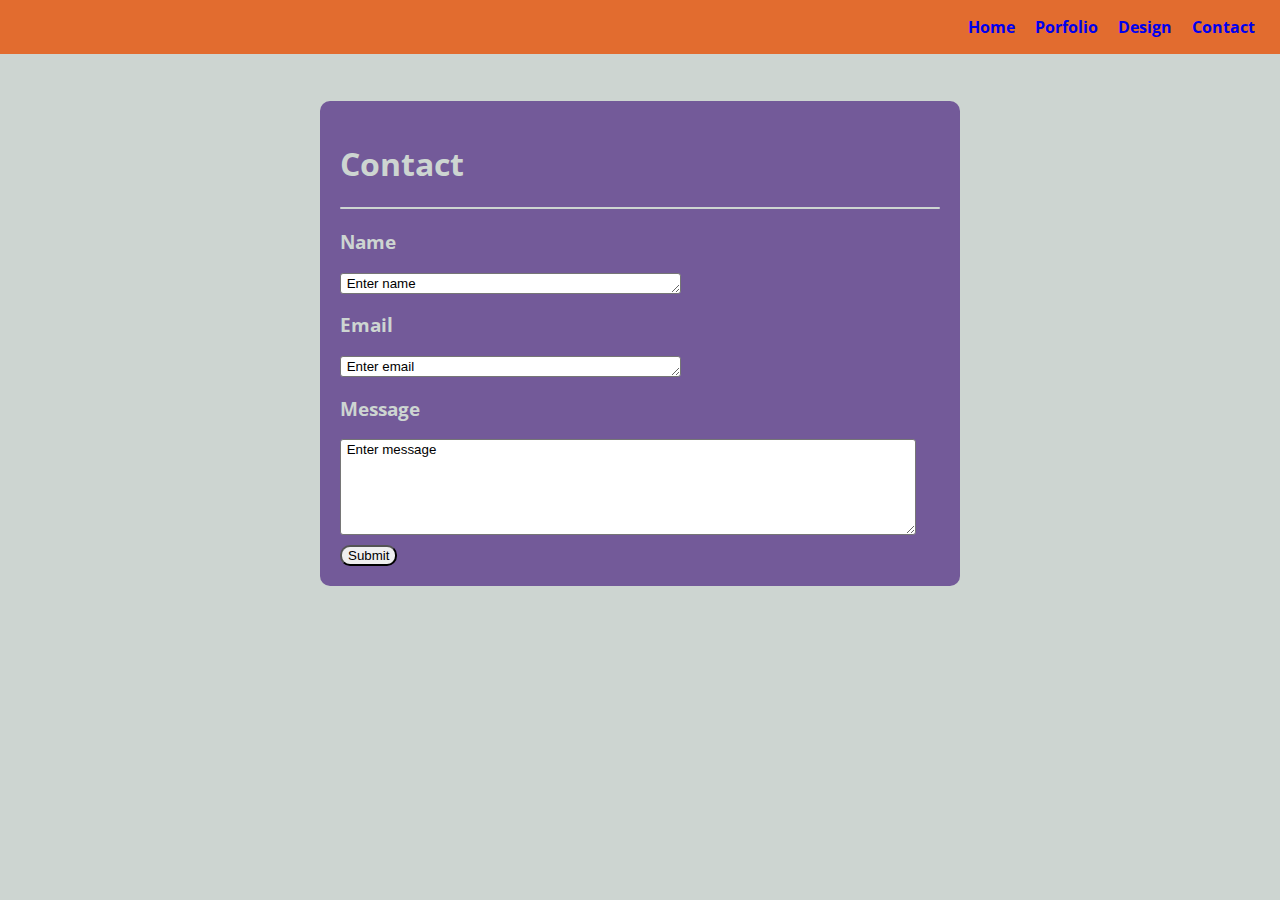
<file: contact.html>
<!DOCTYPE html>
<html lang="en">
<!--html content for contact information-->
<head>
    <link rel="stylesheet" type="text/css" href="assets/css/style.css">
    <link rel="stylesheet" type="text/css" href="assets/css/contact.css">
    <link href="https://fonts.googleapis.com/css?family=Open+Sans" rel="stylesheet">
    <link href="https://fonts.googleapis.com/css?family=Open+Sans" rel="stylesheet">
    <meta charset="UTF-8">
    <meta name="viewport" content="width=device-width, initial-scale=1.0">
    <meta http-equiv="X-UA-Compatible" content="ie=edge">
    <title>Matts Contact</title>
</head>
<body>
<!--This is the Nave Bar-->
    <nav id="container1">
        <ul id="navbar">
                <li><a href="index.html" class="navlist">Home</a></li>
                <li><a href="web-portfolio.html" class="navlist">Porfolio</a></li>
                <li><a href="design-portfolio.html" class="navlist">Design</a></li>
                <li><a href="contact.html" class="navlist" id="contactnav">Contact</a></li>
        </ul>
    </nav>

    <div id="Contact">
        <div id="contact2">
            <h1>Contact</h1>
            <div id="contactlinebrk"></div>
            <h3>Name</h3>
                <form action="#!">
<!--input type="text" name="fullname" value ="blah">-->
                    <textarea name="comments" cols="40" rows="1"> Enter name</textarea>
                </form>
            <h3>Email</h3>
                <form action="#!">
                    <textarea name="comments" cols="40" rows="1"> Enter email</textarea>
                </form>
            <h3>Message</h3>
                <form action="#!">
                    <textarea name="comments" cols="80" rows="6"> Enter message</textarea>
                </form>
            <button type="button" onclick="empty">Submit</button>
        </div>
    </div>
</body>
</html>
</file>
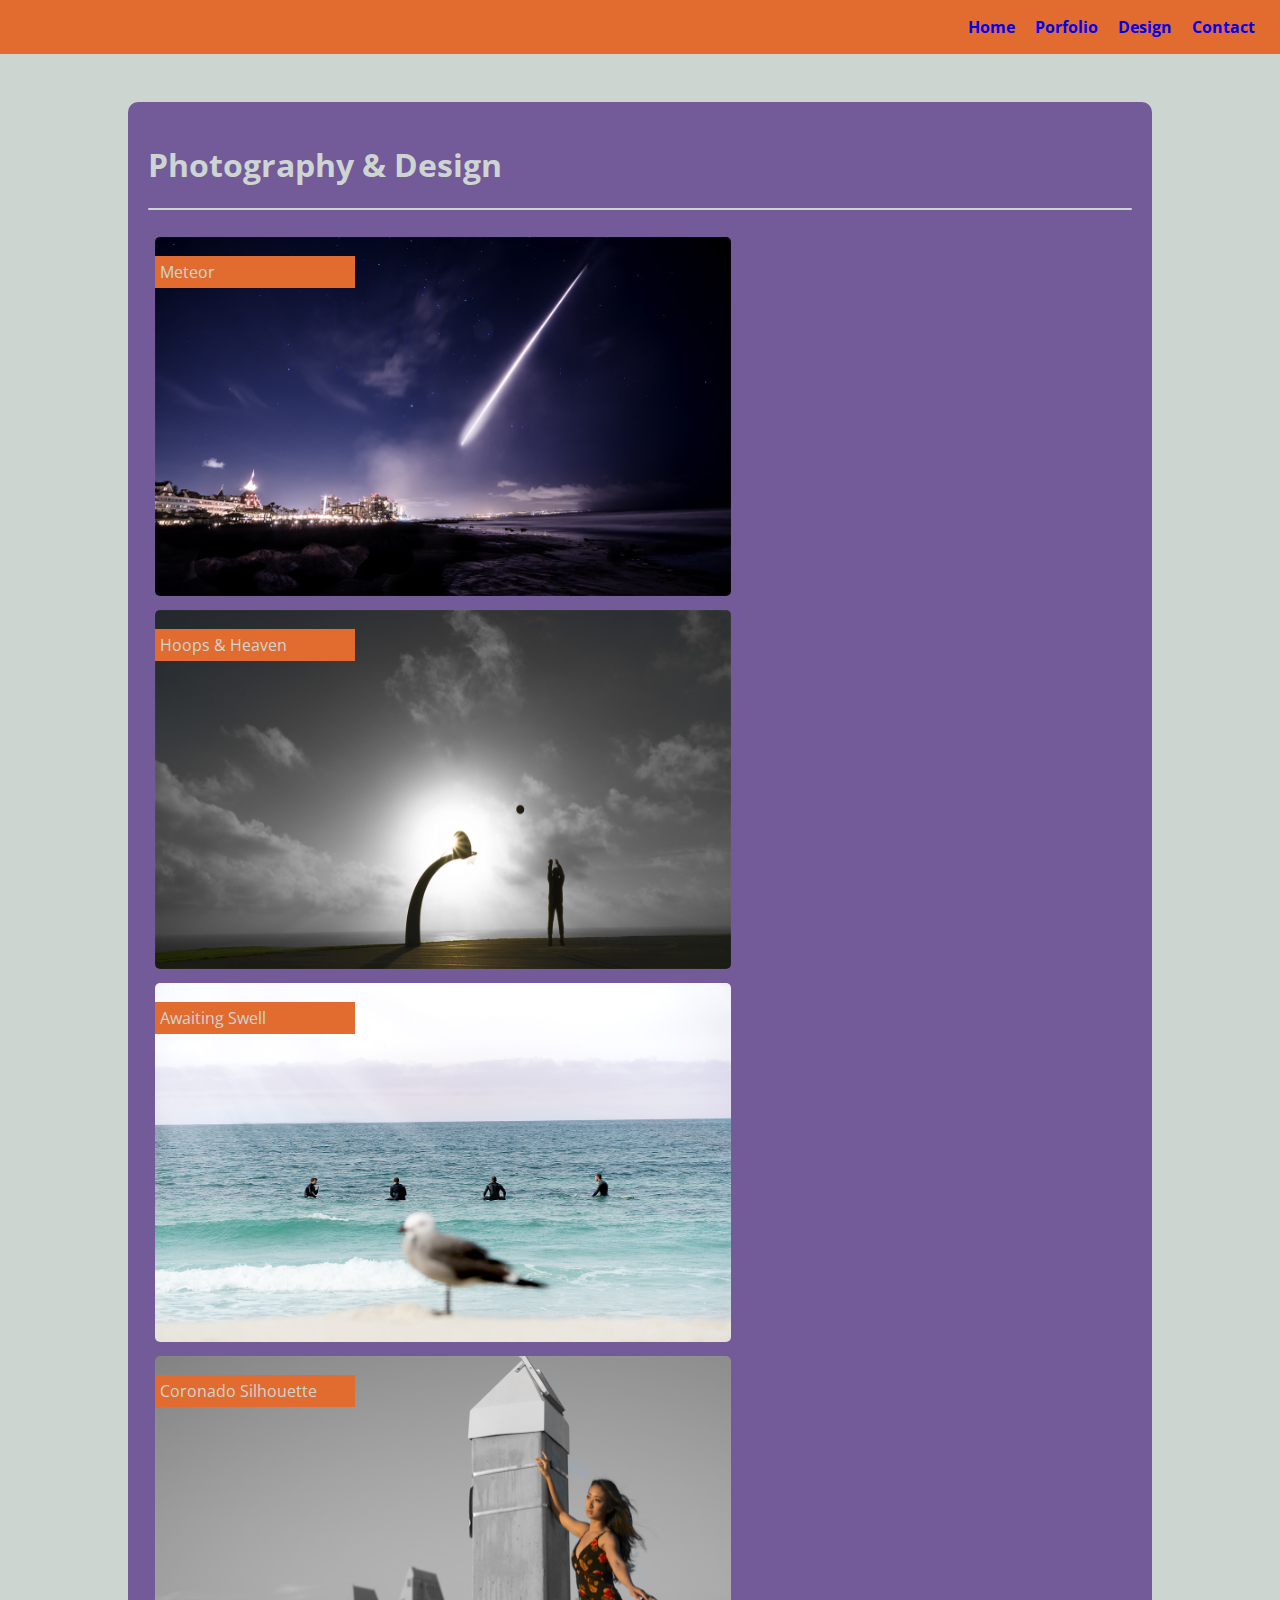
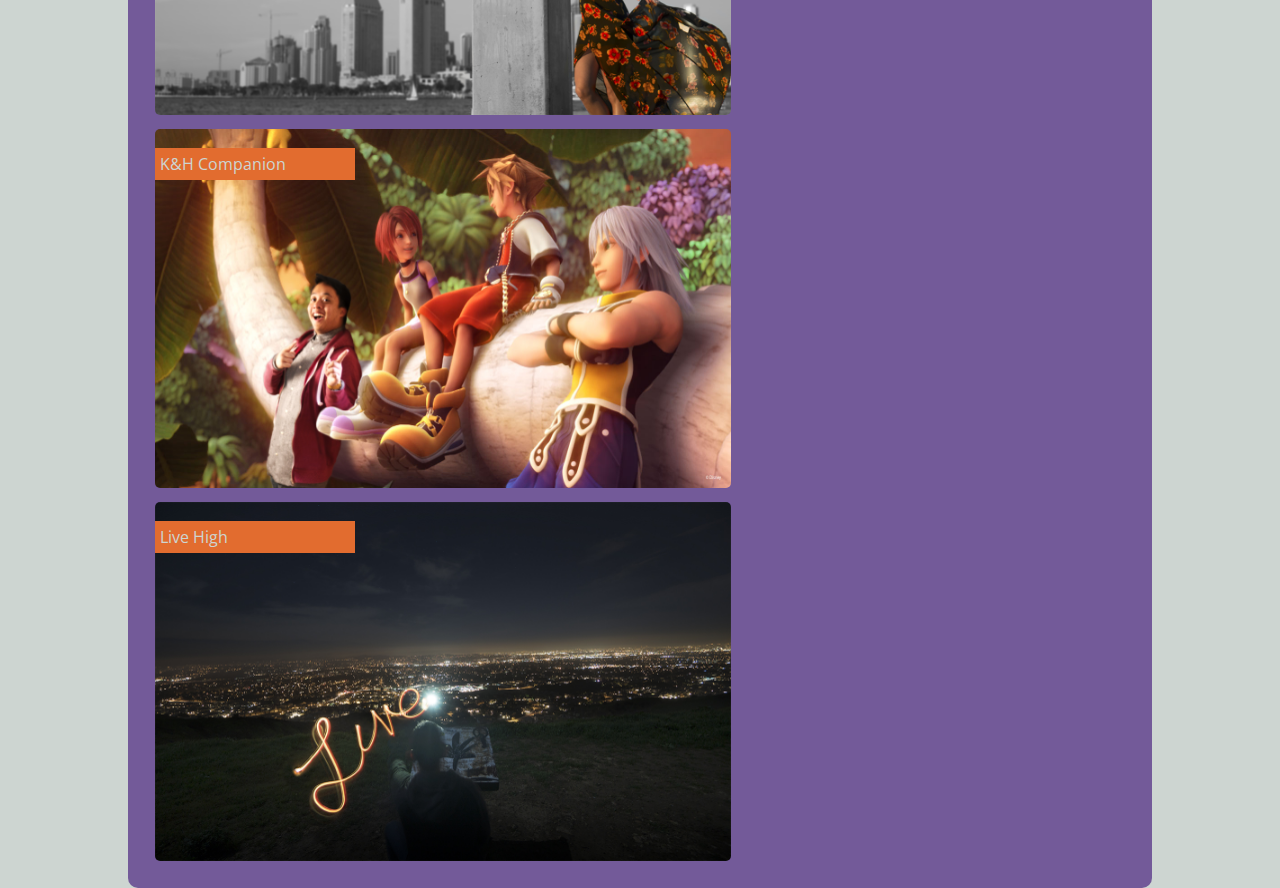
<file: design-portfolio.html>
<!DOCTYPE html>
<html lang="en">
<!--html for logo/photography portfolio-->
    <head>
        <link rel="stylesheet" type="text/css" href="assets/css/style.css">
        <link rel="stylesheet" type="text/css" href="assets/css/design-portfolio.css">
        <meta charset="UTF-8">
        <link href="https://fonts.googleapis.com/css?family=Open+Sans" rel="stylesheet">
        <meta name="viewport" content="width=device-width, initial-scale=1.0">
        <meta http-equiv="X-UA-Compatible" content="ie=edge">
        <title>Design Portfolio</title>
    </head>
    <body>
<!--html for the navbar-->
        <nav id="container1">
                <ul id="navbar">
                    <li><a href="index.html" class="navlist">Home</a></li>
                    <li><a href="web-portfolio.html" class="navlist">Porfolio</a></li>
                    <li><a href="design-portfolio.html" class="navlist">Design</a></li>
                    <li><a href="contact.html" class="navlist" id="contactnav">Contact</a></li>
                </ul>
        </nav>
<!--This container is created to help center "containerdesign"-->
        <div id="containerbg">
<!--This is the container intended for each design image-->
            <div id="containerdesign">
                <div id="containerdesign2">
                    <h1>Photography & Design</h1>
                    <div id="linebrk"></div>
<!--Below are my photos and titles-->
                    <div id="designFlexbox">
                        <div class="designs">
                            <p>Meteor</p>
                            <img class="imagesd" src="assets/photoImages/jpg/hotelDel.jpg" alt="shooting star falling in through the night sky of hotel del coronado">
                        </div>
                        <div class="designs">
                            <p>Hoops & Heaven</p>
                            <img class="imagesd" src="assets/photoImages/jpg/hoopsHeaven.jpg" alt="basketball shot with ocean and sunset in the background">
                        </div>
                        <div class="designs">
                            <p>Awaiting Swell</p>
                            <img class="imagesd" src="assets/photoImages/jpg/surfSea.jpg" alt="seagull forshadowing 4 surfers awaiting a waves swell">
                        </div>
                        <div class="designs">
                            <p>Coronado Silhouette</p>
                            <img class="imagesd" src="assets/photoImages/jpg/raisingBar.jpg" alt="powerful woman overlooking downtown san diego raising the bar">
                        </div>
                        <div class="designs">
                            <p>K&H Companion</p>
                            <img class="imagesd" src="assets/photoImages/jpg/kAndH.jpg" alt="A friend photoshoped into Kingdom Hearts">
                        </div>
                        <div class="designs">
                            <p>Live High</p>
                            <img class="imagesd" src="assets/photoImages/jpg/liveHigh.jpg" alt="painting the night with light spelling out the word live">
                        </div>
                    </div>
                </div>
            </div>      
        </div>
    </body>
</html>
</file>
<file: assets/css/style.css>
/*body standard for all page links */
body {
    font-family: 'Open Sans', Helvetica, sans-serif;
    background-color: #cdd5d1;
    margin: 0;
    padding: 0;
}
/*navbar standard for all page links */
#container1 {
    z-index: 3;
    background-color: #e26c2f;
    color: #735a99;
    padding: 0px;
    position: fixed;
    width: 100%;
    margin: 0px;
    
}
#navbar {
    list-style-type: none;
    display: flex;
    justify-content: flex-end;
}
a.navlist {
    text-decoration: none;
    font-weight: bold;
    padding: 10px;
}
#contactnav {
    margin-right: 15px;
}
/*End of standard for all page links*/

/*Container 2 css formatting only for index*/
#profphoto {
    width: 175px;
}
#container2 {
    z-index: 2;
    float: left;
    position: fixed;
    background-color: #735a99;
    margin: 0;
    padding-top: 69.5px;
    padding-left: 17px;
    padding-right: 17.5px;
    padding-bottom: 100%;
    width: 174.5px;
}
.c2p {
    clear: both;
    color: #cdd5d1; 
}
.c2h3 {
    color: #e26c2f;
}
/*Container 3 formatting content only for index*/
#container3 {
    position: absolute;
    margin-top: 3px;
    margin-left: 204.4px;
    padding: 75px;
    max-width: 675px;
    min-width: 10px;
}
.c3h3 {
    color: #735a99; 
}
.c3p {
    color: #464655;
}




/*This will be my test for media queries*/
@media screen and (max-width: 500px) {
/*This is for my media queries*/
#navbar {
    list-style-type: none;
    display: flex;
    justify-content: center;
}
a.navlist {
    text-decoration: none;
    font-weight: bold;
    padding: 7px;
}
#contactnav {
    margin-right: 20px;
}
/*This is the container with my bio*/
    #profphoto {
        width: 120px;
    }
    #container2 {
        float: left;
        position: fixed;
        background-color: #735a99;
        margin: 0;
        padding-top: 69.5px;
        padding-left: 8px;
        padding-right: 8.5px;
        padding-bottom: 100%;
        width: 120px;
    }
    .c2h3 {
        color: #e26c2f;
        font-size: 14px;
    }
    .c2p {
        clear: both;
        color: #cdd5d1; 
        font-size: 12px;
    }
/*this is for the story portion*/
    #container3 {
        position: absolute;
        margin-top: 29px;
        margin-left: 127px;
        padding: 25px;
        max-width: 675px;
        min-width: 10px;
    } 
    .c3h3 {
        font-size: 16px;
    }
    .c3ph {
        font-size: 14px;
    }
    .c3p {
        font-size: 12px;
    }
}
</file>
<file: assets/css/contact.css>
#Contact {
    border-radius: 25px;
    padding-left: 25%;
    padding-top: 51px;
    padding-right: 25%; 
    margin-left: auto;
    margin-right: auto;
}
h1, h3 {
    color: #cdd5d1;
}
#contact2 {
    border-radius: 10px;
    background-color:  #735a99;
    padding: 20px;
    margin-top: 50px;
}
#contactlinebrk {
    border-radius: 2px;
    border-bottom: 2px solid #cdd5d1;
    margin-bottom: 20px;
}
button {
    border-radius: 10px;
    margin-top: 10px;
}
textarea {
    font-family: 'OpenSans-Regular', Helvetica, sans-serif;
    border-radius: 3px;
    max-width: 95%;
    display: flex;
    flex-direction: column;

}
@media screen and (max-width: 650px) {
    #Contact {
        border-radius: 25px;
        padding-left: 5%;
        padding-top: 51px;
        padding-right: 5%;
        margin-left: auto;
        margin-right: auto;
    }
}
</file>
<file: assets/css/design-portfolio.css>
#containerbg {
    padding-top: 51px;
    height: 100%;
    width: 100%;
}

#containerdesign {
    border-radius: 25px;
    padding-left: 25%;
    padding-top: 51px;
    padding-right: 25%;
    margin-left: auto;
    margin-right: auto;
}
#containerdesign2 {
    border-radius: 10px;
    background-color:  #735a99;
    padding: 20px;
    overflow: auto;
    clear: both;
}
#linebrk {
    border-radius: 2px;
    border-bottom: 2px solid #cdd5d1;
    margin-bottom: 20px;
}
h1 {
    font-size: 2em;
    color: #cdd5d1;
}
.designFlexbox {
    display: flex;
    justify-content: space-between;
}
.designs {
    float: left;
    padding: 7px;
}
p {
    color: #cdd5d1;
    background-color: #e26c2f;
    padding: 5px;
    position: absolute;
    width: 190px;
    margin-top: 1.5%; 
    
}
.imagesd {
    width: 640px;
    height: 399px;
    border-radius: 5px;
    float: left;
}
@media screen and (max-width: 1350px) {
    #containerdesign {
        border-radius: 25px;
        padding-left: 10%;
        padding-top: 51px;
        padding-right: 10%;
        margin-left: auto;
        margin-right: auto;
    }
    .imagesd {
        width: 576px;
        height: 359px;
        border-radius: 5px;
        float: left;
    }
}
@media screen and (max-width: 900px) {
    #containerdesign {
        border-radius: 25px;
        padding-left: 10%;
        padding-top: 51px;
        padding-right: 10%;
        margin-left: auto;
        margin-right: auto;
    }
    .imagesd {
        width: 422px;
        height: 263px;
        border-radius: 5px;
        float: left;
    }
    p {
        padding: 3px;
    }
}
@media screen and (max-width: 650px) {
    #containerdesign {
        border-radius: 25px;
        padding-left: 5%;
        padding-top: 51px;
        padding-right: 5%;
        margin-left: auto;
        margin-right: auto;
    }
    .imagesd {
        width: 211px;
        height: 131px;
        border-radius: 5px;
        float: left;
    }
    p {
        padding: 1px;
    }
}
</file>
